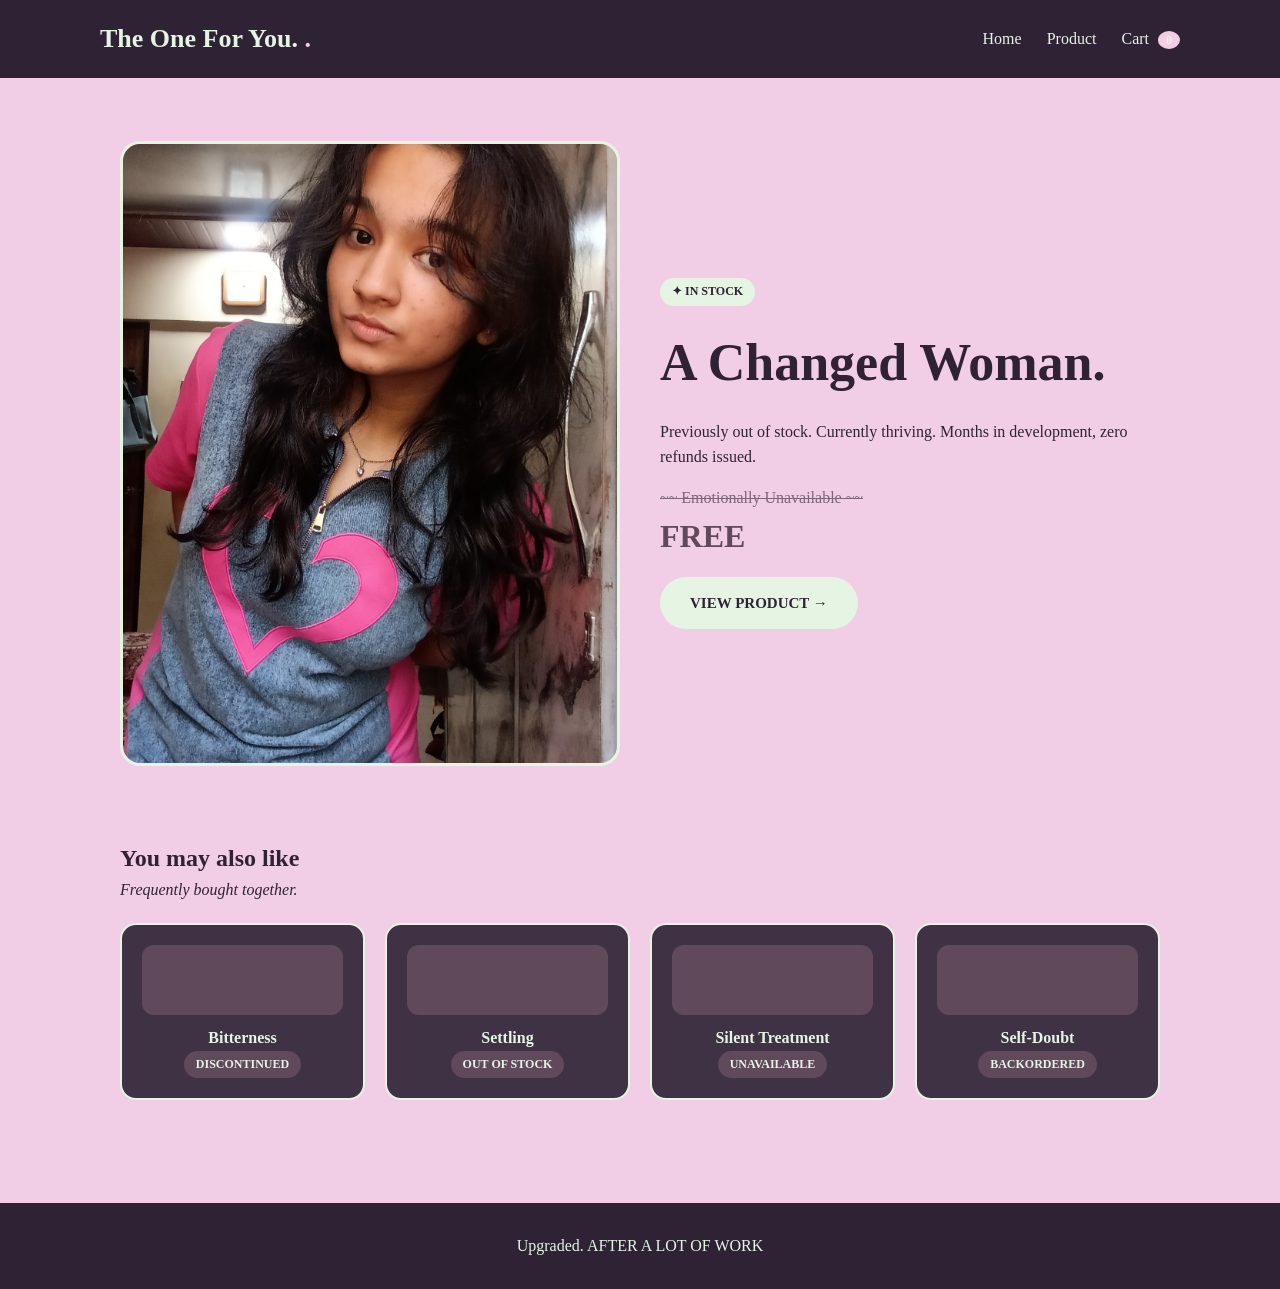
<file: index.html>
<!DOCTYPE html>
<html lang="en">
<head>
<meta charset="UTF-8">
<meta name="viewport" content="width=device-width, initial-scale=1.0">
<title> The One For You.</title>
<style>
* { margin: 0; padding: 0; box-sizing: border-box; }
body { 
  font-family: 'Times New Roman', Times, serif;
  background: #F2CEE6;
  color: #2F2235;
  line-height: 1.6;
}
.wrap { max-width: 1080px; margin: 0 auto; padding: 0 20px; }

/* Nav */
.nav {
  background: #2F2235;
  border-bottom: 3px solid #F2CEE6;
  padding: 18px 24px;
  position: sticky;
  top: 0;
  z-index: 50;
}
.nav-inner {
  max-width: 1080px;
  margin: 0 auto;
  display: flex;
  justify-content: space-between;
  align-items: center;
}
.brand {
  color: #E5F4E3;
  font-size: 26px;
  font-weight: 700;
  text-decoration: none;
  cursor: pointer;
}
.brand .dot { color: #F2CEE6; }
.nav-links {
  display: flex;
  align-items: center;
  gap: 25px;
  color: #E5F4E3;
}
.nav-links a, .nav-links span { 
  color: #E5F4E3; 
  text-decoration: none;
  cursor: pointer;
}
.nav-links a:hover, .nav-links span:hover { color: #F2CEE6; }
.cart-badge {
  background: #F2CEE6;
  color: #2F2235;
  padding: 2px 8px;
  border-radius: 50%;
  font-size: 12px;
  font-weight: 700;
  margin-left: 5px;
}

/* Buttons */
.btn {
  display: inline-block;
  padding: 14px 30px;
  border-radius: 50px;
  text-decoration: none;
  font-weight: 700;
  text-transform: uppercase;
  font-size: 15px;
  border: none;
  cursor: pointer;
  transition: 0.3s;
}
.btn-primary {
  background: #E5F4E3;
  color: #2F2235;
}
.btn-primary:hover {
  background: #F2CEE6;
  color: #2F2235;
}
.btn-outline {
  background: transparent;
  color: #2F2235;
  border: 2px solid #2F2235;
}
.btn-outline:hover {
  background: #2F2235;
  color: #E5F4E3;
}
.btn-block { display: block; width: 100%; text-align: center; }

/* Badges */
.badge {
  display: inline-block;
  padding: 4px 12px;
  border-radius: 50px;
  font-size: 12px;
  font-weight: 700;
  text-transform: uppercase;
}
.badge.in-stock { background: #E5F4E3; color: #2F2235; }
.badge.gone { background: #60495A; color: #E5F4E3; }

/* Pages */
.page { display: none; padding: 30px 0; }
.page.active { display: block; }

/* Home */
.hero-grid {
  display: grid;
  grid-template-columns: 1fr 1fr;
  gap: 40px;
  align-items: center;
  padding: 30px 0;
}
.hero-image {
  background: #3F3244;
  border-radius: 20px;
  overflow: hidden;
  border: 3px solid #E5F4E3;
  aspect-ratio: 4/5;
  display: flex;
  align-items: center;
  justify-content: center;
  position: relative;
}
.hero-image .placeholder {
  color: #E5F4E3;
  font-size: 20px;
  text-align: center;
  padding: 40px;
}
.hero-image img { width: 100%; height: 100%; object-fit: cover; }
.hero h1 {
  font-size: 52px;
  color: #2F2235;
  margin: 15px 0;
}
.hero .price-new {
  font-size: 32px;
  color: #60495A;
  font-weight: 700;
}
.hero .price-old {
  text-decoration: line-through;
  opacity: 0.6;
}
.also-grid {
  display: grid;
  grid-template-columns: repeat(4, 1fr);
  gap: 20px;
  margin-top: 20px;
}
.also-card {
  background: #3F3244;
  border: 2px solid #E5F4E3;
  border-radius: 16px;
  padding: 20px;
  text-align: center;
  transition: 0.3s;
}
.also-card:hover { transform: translateY(-5px); border-color: #F2CEE6; }
.also-card .swatch {
  height: 70px;
  border-radius: 12px;
  margin-bottom: 10px;
  background: #60495A !important;
}
.also-card .name { color: #E5F4E3; font-weight: 700; font-size: 16px; }

/* Product */
.product-grid {
  display: grid;
  grid-template-columns: 1fr 1fr;
  gap: 40px;
}
.gallery-container {
  position: relative;
}
.gallery-main {
  background: #3F3244;
  border-radius: 20px;
  overflow: hidden;
  border: 3px solid #E5F4E3;
  aspect-ratio: 4/5;
  margin-bottom: 10px;
  display: flex;
  align-items: center;
  justify-content: center;
  position: relative;
}
.gallery-main .placeholder {
  color: #E5F4E3;
  font-size: 18px;
  text-align: center;
  padding: 40px;
}
.gallery-main img { 
  width: 100%; 
  height: 100%; 
  object-fit: cover;
}
.carousel-btn {
  position: absolute;
  top: 50%;
  transform: translateY(-50%);
  background: rgba(47, 34, 53, 0.8);
  color: #E5F4E3;
  border: 2px solid #E5F4E3;
  border-radius: 50%;
  width: 40px;
  height: 40px;
  font-size: 20px;
  cursor: pointer;
  transition: 0.3s;
  z-index: 10;
  display: flex;
  align-items: center;
  justify-content: center;
}
.carousel-btn:hover {
  background: #E5F4E3;
  color: #2F2235;
}
.carousel-btn.prev { left: 10px; }
.carousel-btn.next { right: 10px; }
.gallery-thumbs {
  display: grid;
  grid-template-columns: repeat(6, 1fr);
  gap: 8px;
}
.gallery-thumbs img {
  width: 100%;
  aspect-ratio: 1/1;
  object-fit: cover;
  border-radius: 10px;
  border: 2px solid transparent;
  cursor: pointer;
  transition: 0.3s;
}
.gallery-thumbs img:hover { border-color: #E5F4E3; }
.gallery-thumbs img.active { border-color: #F2CEE6; }
.gallery-thumbs .placeholder-thumb {
  background: #3F3244;
  aspect-ratio: 1/1;
  border-radius: 10px;
  border: 2px solid transparent;
  display: flex;
  align-items: center;
  justify-content: center;
  color: #E5F4E3;
  font-size: 11px;
  text-align: center;
  padding: 5px;
}
.product-title {
  font-size: 38px;
  color: #2F2235;
  margin: 10px 0;
}
.stars { color: #60495A; font-size: 18px; }
.feature-list {
  list-style: none;
  margin: 20px 0;
}
.feature-list li {
  padding: 10px 0;
  border-bottom: 1px solid rgba(47,34,53,0.1);
}
.feature-list .tag {
  color: #60495A;
  font-weight: 700;
  min-width: 100px;
  display: inline-block;
}
.review-card {
  background: #3F3244;
  border: 2px solid #E5F4E3;
  border-radius: 16px;
  padding: 20px;
  margin-bottom: 15px;
}
.review-card .name { color: #E5F4E3; font-weight: 700; }
.review-card .body { color: #E5F4E3; margin: 5px 0; }
.review-card .verified { color: #E5F4E3; font-size: 12px; }
.review-card .stars { font-size: 14px; color: #F2CEE6; }

/* Checkout */
.checkout-grid {
  display: grid;
  grid-template-columns: 1.3fr 1fr;
  gap: 40px;
}
.form-card {
  background: rgba(63,50,68,0.08);
  border-radius: 16px;
  padding: 30px;
}
.field { margin-bottom: 18px; }
.field label {
  display: block;
  font-weight: 600;
  margin-bottom: 5px;
  color: #2F2235;
}
.field input, .field textarea {
  width: 100%;
  padding: 12px 15px;
  border: 2px solid rgba(47,34,53,0.15);
  border-radius: 10px;
  font-family: 'Times New Roman', Times, serif;
  font-size: 15px;
  background: rgba(255,255,255,0.7);
}
.field input:focus, .field textarea:focus {
  border-color: #F2CEE6;
  outline: none;
}
.field-row {
  display: grid;
  grid-template-columns: 1fr 1fr;
  gap: 15px;
}
.address-options {
  display: grid;
  grid-template-columns: 1fr 1fr;
  gap: 10px;
}
.addr-option {
  border: 2px solid rgba(47,34,53,0.15);
  border-radius: 12px;
  padding: 15px;
  cursor: pointer;
  transition: 0.3s;
}
.addr-option:hover { border-color: #E5F4E3; }
.addr-option.selected { border-color: #F2CEE6; background: rgba(242,206,230,0.2); }
.addr-option input { display: none; }
.summary-card {
  background: #2F2235;
  color: #E5F4E3;
  border-radius: 16px;
  padding: 30px;
  border: 2px solid #E5F4E3;
  position: sticky;
  top: 100px;
}
.summary-card h3 { color: #F2CEE6; }
.summary-line {
  display: flex;
  justify-content: space-between;
  padding: 8px 0;
}
.summary-line.total {
  font-size: 20px;
  font-weight: 700;
  border-top: 2px solid rgba(229,244,227,0.2);
  padding-top: 15px;
  margin-top: 10px;
}
.summary-card .total-amount { color: #F2CEE6; }

/* Receipt */
.receipt {
  max-width: 400px;
  margin: 0 auto;
  background: #2F2235;
  color: #E5F4E3;
  border: 2px solid #E5F4E3;
  border-radius: 16px;
  padding: 30px;
}
.receipt .store { color: #F2CEE6; font-weight: 700; font-size: 18px; }
.receipt .divider { border-top: 1px solid rgba(229,244,227,0.15); margin: 15px 0; }
.receipt .item {
  display: flex;
  justify-content: space-between;
  padding: 5px 0;
}
.receipt .detail {
  display: flex;
  justify-content: space-between;
  padding: 4px 0;
  font-size: 14px;
}
.receipt .detail .label { color: rgba(229,244,227,0.6); }
.receipt .total {
  display: flex;
  justify-content: space-between;
  font-size: 20px;
  font-weight: 700;
  color: #F2CEE6;
  padding: 5px 0;
}
.receipt .barcode {
  height: 30px;
  margin: 15px 0;
  background: repeating-linear-gradient(90deg, #E5F4E3 0 2px, transparent 2px 5px);
  opacity: 0.3;
}
.receipt .footer {
  text-align: center;
  font-size: 11px;
  opacity: 0.5;
  letter-spacing: 0.08em;
}
.receipt-actions {
  max-width: 400px;
  margin: 20px auto 0;
  display: flex;
  flex-direction: column;
  gap: 10px;
}
.btn-whatsapp {
  background: #25D366;
  color: white;
  padding: 14px 30px;
  border-radius: 50px;
  text-decoration: none;
  font-weight: 700;
  text-align: center;
  transition: 0.3s;
}
.btn-whatsapp:hover { background: #1ebe5b; }

/* Toast */
.toast {
  position: fixed;
  bottom: 30px;
  left: 50%;
  transform: translateX(-50%) translateY(100px);
  background: #2F2235;
  color: #E5F4E3;
  padding: 15px 30px;
  border-radius: 12px;
  border: 2px solid #E5F4E3;
  font-weight: 700;
  opacity: 0;
  transition: all 0.3s ease;
  pointer-events: none;
  z-index: 100;
}
.toast.show { 
  opacity: 1; 
  transform: translateX(-50%) translateY(0);
}

/* Footer */
.footer {
  background: #2F2235;
  border-top: 3px solid #F2CEE6;
  padding: 30px;
  text-align: center;
  color: #E5F4E3;
  margin-top: 30px;
}

/* Responsive */
@media (max-width: 800px) {
  .hero-grid, .product-grid, .checkout-grid {
    grid-template-columns: 1fr;
  }
  .also-grid { grid-template-columns: repeat(2, 1fr); }
  .hero h1 { font-size: 36px; }
  .nav-links span.hide-mobile { display: none; }
  .summary-card { position: static; }
}
@media (max-width: 500px) {
  .also-grid { grid-template-columns: 1fr; }
  .address-options { grid-template-columns: 1fr; }
  .field-row { grid-template-columns: 1fr; }
  .gallery-thumbs { grid-template-columns: repeat(3, 1fr); }
  .brand { font-size: 20px; }
  .carousel-btn {
    width: 30px;
    height: 30px;
    font-size: 14px;
  }
}
</style>
</head>
<body>

<!-- NAV -->
<nav class="nav">
  <div class="nav-inner">
    <a class="brand" onclick="showPage('home')"> The One For You. <span class="dot">.</span></a>
    <div class="nav-links">
      <span class="hide-mobile" onclick="showPage('home')">Home</span>
      <span class="hide-mobile" onclick="showPage('product')">Product</span>
      <a onclick="showPage('checkout')" style="cursor:pointer;">
         Cart <span class="cart-badge" id="cartBadge">0</span>
      </a>
    </div>
  </div>
</nav>

<!-- HOME -->
<div id="page-home" class="page active">
  <div class="wrap hero">
    <div class="hero-grid">
      <div class="hero-image">
       <img src="photo-1.jpg" alt="A Changed Woman">
      </div>
      <div>
        <span class="badge in-stock">✦ In Stock</span>
        <h1>A Changed Woman.</h1>
        <p>Previously out of stock. Currently thriving. Months in development, zero refunds issued.</p>
        <div style="margin: 15px 0;">
          <span class="price-old">~~ Emotionally Unavailable ~~</span><br>
          <span class="price-new">FREE</span>
        </div>
        <a class="btn btn-primary" onclick="showPage('product')">View Product →</a>
      </div>
    </div>
  </div>

  <div class="wrap" style="padding: 40px 20px; border-top: 3px solid #F2CEE6;">
    <h2>You may also like</h2>
    <p style="font-style: italic; color: #2F2235;">Frequently bought together.</p>
    <div class="also-grid">
      <div class="also-card">
        <div class="swatch"></div>
        <div class="name">Bitterness</div>
        <span class="badge gone">Discontinued</span>
      </div>
      <div class="also-card">
        <div class="swatch"></div>
        <div class="name">Settling</div>
        <span class="badge gone">Out of Stock</span>
      </div>
      <div class="also-card">
        <div class="swatch"></div>
        <div class="name">Silent Treatment</div>
        <span class="badge gone">Unavailable</span>
      </div>
      <div class="also-card">
        <div class="swatch"></div>
        <div class="name">Self-Doubt</div>
        <span class="badge gone">Backordered</span>
      </div>
    </div>
  </div>
</div>

<!-- PRODUCT -->
<div id="page-product" class="page">
  <div class="wrap">
    <div style="margin: 20px 0 30px; padding: 12px 20px; background: rgba(47,34,53,0.05); border-radius: 8px; border-left: 4px solid #F2CEE6;">
      <a onclick="showPage('home')" style="color: #F2CEE6; font-weight: 700; cursor:pointer;">Home</a> / A Changed Woman
    </div>

    <div class="product-grid">
      <div class="gallery-container">
        <div class="gallery-main" id="galleryMain">
<img src="photo-1.jpg" alt="A Changed Woman">
          <button class="carousel-btn prev" onclick="changeImage(-1)">‹</button>
          <button class="carousel-btn next" onclick="changeImage(1)">›</button>
        </div>
        <div class="gallery-thumbs" id="galleryThumbs">
         <img src="photo-2.jpg" alt="A Changed Woman">
          <img src="photo-3.jpg" alt="A Changed Woman">
          <img src="photo-4.jpg" alt="A Changed Woman">
          <img src="photo-5.jpg" alt="A Changed Woman">
          <img src="photo-6.jpg" alt="A Changed Woman">
          <img src="photo-1.jpg" alt="A Changed Woman">
        </div>
      </div>

      <div>
        <span class="badge in-stock">✦ In Stock</span>
        <h1 class="product-title">A Changed Woman</h1>
        <div><span class="stars">★★★★★</span> <span style="color: #2F2235;">(3 reviews)</span></div>
        <div style="margin: 15px 0;">
          <span class="price-old">~~ Emotionally Unavailable ~~</span><br>
          <span class="price-new">FREE</span>
        </div>
        <p style="font-size: 16px; line-height: 1.8;">Same person, fewer red flags. Rebuilt with boundaries, patience, and not replying within the same minute out of anxiety.</p>
        
        <ul class="feature-list">
          <li><span class="tag">Standard</span> Boundaries, now included.</li>
          <li><span class="tag">Beta</span> Overthinking, reduced.</li>
          <li><span class="tag">Upgraded</span> Communication, improved.</li>
          <li><span class="tag">Extended</span> Patience, unlimited.</li>
          <li><span class="tag">Restored</span> Self-respect, back.</li>
        </ul>

        <button class="btn btn-primary btn-block" onclick="addToCart()"> Add to Cart</button>
        <a class="btn btn-outline btn-block" style="margin-top:10px; cursor:pointer;" onclick="showPage('checkout')">→ Checkout</a>
        <p style="margin-top:15px; font-size:14px;"> Delivery available. Select at checkout.</p>
      </div>
    </div>

    <!-- Reviews -->
    <div style="margin-top: 50px; border-top: 3px solid #F2CEE6; padding-top: 30px;">
      <h2>Customer Reviews</h2>
      <div class="review-card">
        <div><span class="name">Past Mistakes</span> <span class="verified">✓ Verified</span> <span class="stars">★☆☆☆☆</span></div>
        <div class="body">Returned. No longer needed.</div>
      </div>
      <div class="review-card">
        <div><span class="name">Therapist</span> <span class="verified">✓ Verified</span> <span class="stars">★★★★★</span></div>
        <div class="body">Finally takes feedback without getting defensive.</div>
      </div>
      <div class="review-card">
        <div><span class="name">Future Self</span> <span class="verified">✓ Verified</span> <span class="stars">★★★★★</span></div>
        <div class="body">Worth every bit of the wait.</div>
      </div>
    </div>
  </div>
</div>

<!-- CHECKOUT -->
<div id="page-checkout" class="page">
  <div class="wrap">
    <h1 style="color: #2F2235; font-size: 38px;">Secure Checkout</h1>
    <p style="color: #2F2235;">Complete your order with confidence</p>

    <div class="checkout-grid" style="margin-top: 30px;">
      <form id="checkoutForm" class="form-card" onsubmit="placeOrder(event)">
        <div class="field">
          <label>Full Name</label>
          <input type="text" id="fullName" value="Yatharth Agarwal" readonly>
        </div>
        <div class="field">
          <label>Phone Number *</label>
          <input type="tel" id="phone" value="+91 7208701672" readonly>
        </div>
        <div class="field">
          <label>Delivery Address *</label>
          <div class="address-options">
            <div class="addr-option selected" onclick="selectAddr(this)">
              <input type="radio" name="addr" value="your-place" checked>
               Your Place
              <div style="font-size:13px; opacity:0.7;">Delivered to you</div>
            </div>
            <div class="addr-option" onclick="selectAddr(this)">
              <input type="radio" name="addr" value="my-place">
               My Place
              <div style="font-size:13px; opacity:0.7;">You come get it</div>
            </div>
          </div>
        </div>
        <div class="field-row">
          <div class="field">
            <label>Date *</label>
            <input type="date" id="date" required>
          </div>
          <div class="field">
            <label>Time *</label>
            <input type="time" id="time" required>
          </div>
        </div>
        <div class="field">
          <label>Notes</label>
          <textarea id="notes" rows="3" placeholder="Special instructions..."></textarea>
        </div>
        <button type="submit" class="btn btn-primary btn-block"> Place Order</button>
      </form>

      <div class="summary-card">
        <h3>Order Summary</h3>
        <div style="margin: 15px 0; padding: 15px 0; border-bottom: 1px solid rgba(229,244,227,0.1);">
          <div style="display: flex; justify-content: space-between;">
            <span> A Changed Woman</span>
            <span style="color: #F2CEE6;">FREE</span>
          </div>
          <div style="font-size:13px; opacity:0.6;">Quantity: 1</div>
        </div>
        <div class="summary-line"><span>Subtotal</span><span>FREE</span></div>
        <div class="summary-line"><span>Delivery</span><span>FREE</span></div>
        <div class="summary-line"><span>Tax</span><span>$0.00</span></div>
        <div class="summary-line total"><span>Total</span><span class="total-amount">FREE</span></div>
        <p style="text-align:center; font-size:13px; opacity:0.6; margin-top:15px;">✓ Your information is secure</p>
      </div>
    </div>
  </div>
</div>

<!-- RECEIPT -->
<div id="page-receipt" class="page">
  <div class="wrap" style="text-align: center; padding: 30px 0;">
    <div style="width: 60px; height: 60px; background: #E5F4E3; border-radius: 50%; display: inline-flex; align-items: center; justify-content: center; font-size: 30px; font-weight: 700; color: #2F2235; margin-bottom: 15px;">✓</div>
    <h1 style="color: #2F2235; font-size: 32px;">Order Confirmed! </h1>
    <p style="color: #2F2235;">She's on her way. No tracking number — just show up.</p>
  </div>

  <div class="receipt">
    <div style="display: flex; justify-content: space-between; margin-bottom: 5px;">
      <span class="store">Limited Edition.</span>
      <span id="receiptTime" style="font-size:12px; opacity:0.5;"></span>
    </div>
    <div class="divider"></div>
    <div class="item"><span>A Changed Woman × 1</span><span style="color:#F2CEE6;">FREE</span></div>
    <div class="divider"></div>
    <div class="detail"><span class="label">Order ID</span><span id="receiptOrder">CW-123456</span></div>
    <div class="detail"><span class="label">Customer</span><span id="receiptName">Yatharth Agarwal</span></div>
    <div class="detail"><span class="label">Phone</span><span id="receiptPhone">+91 7208701672</span></div>
    <div class="detail"><span class="label">Deliver To</span><span id="receiptAddress">Your Place</span></div>
    <div class="detail"><span class="label">Date</span><span id="receiptDate">June 30, 2026</span></div>
    <div class="detail"><span class="label">Time</span><span id="receiptTimeDetail">7:00 PM</span></div>
    <div class="detail"><span class="label">Notes</span><span id="receiptNotes">—</span></div>
    <div class="divider"></div>
    <div class="total"><span>Total</span><span>FREE</span></div>
    <div style="display:flex; justify-content:space-between; font-size:12px; opacity:0.5; padding:5px 0;">
      <span>Payment Method</span><span>Mutual Effort</span>
    </div>
    <div class="barcode"></div>
    <div class="footer">✦ THANK YOU FOR YOUR ORDER ✦<br><span style="font-size:9px; letter-spacing:0.12em;">NO RETURNS • NO REFUNDS</span></div>
  </div>

  <div class="receipt-actions">
    <a id="whatsappLink" href="#" class="btn-whatsapp" target="_blank"> Continue to WhatsApp</a>
    <a class="btn btn-outline btn-block" onclick="showPage('home')" style="cursor:pointer;"> Back to Home</a>
  </div>
</div>

<!-- FOOTER -->
<div class="footer"> Upgraded. AFTER A LOT OF WORK</div>

<!-- TOAST -->
<div id="toast" class="toast"></div>

<script>
// ===== IMAGE CAROUSEL =====
const images = [
  { src: 'photo-1.jpg', alt: 'Product 1' },
  { src: 'photo-2.jpg', alt: 'Product 2' },
  { src: 'photo-3.jpg', alt: 'Product 3' },
  { src: 'photo-4.jpg', alt: 'Product 4' },
  { src: 'photo-5.jpg', alt: 'Product 5' },
  { src: 'photo-6.jpg', alt: 'Product 6' }
];

let currentIndex = 0;

function renderGallery() {
  const main = document.getElementById('galleryMain');
  const thumbs = document.getElementById('galleryThumbs');
  
  // Clear existing content (keep buttons)
  main.innerHTML = '';
  thumbs.innerHTML = '';
  
  // Create main image
  const img = document.createElement('img');
  img.src = images[currentIndex].src;
  img.alt = images[currentIndex].alt;
  img.onerror = function() {
    this.style.display = 'none';
    const placeholder = document.createElement('div');
    placeholder.className = 'placeholder';
    placeholder.textContent = 'Product Image';
    main.appendChild(placeholder);
  };
  main.appendChild(img);
  
  // Add carousel buttons
  const prevBtn = document.createElement('button');
  prevBtn.className = 'carousel-btn prev';
  prevBtn.textContent = '‹';
  prevBtn.onclick = (e) => { e.stopPropagation(); changeImage(-1); };
  main.appendChild(prevBtn);
  
  const nextBtn = document.createElement('button');
  nextBtn.className = 'carousel-btn next';
  nextBtn.textContent = '›';
  nextBtn.onclick = (e) => { e.stopPropagation(); changeImage(1); };
  main.appendChild(nextBtn);
  
  // Create thumbnails
  images.forEach((imgData, index) => {
    const thumb = document.createElement('img');
    thumb.src = imgData.src;
    thumb.alt = imgData.alt;
    thumb.className = index === currentIndex ? 'active' : '';
    thumb.onclick = () => goToImage(index);
    thumb.onerror = function() {
      this.style.display = 'none';
      const placeholder = document.createElement('div');
      placeholder.className = 'placeholder-thumb';
      placeholder.textContent = '📸';
      this.parentNode.replaceChild(placeholder, this);
    };
    thumbs.appendChild(thumb);
  });
}

function changeImage(direction) {
  currentIndex = (currentIndex + direction + images.length) % images.length;
  renderGallery();
}

function goToImage(index) {
  currentIndex = index;
  renderGallery();
}

// ===== NAVIGATION =====
function showPage(page) {
  document.querySelectorAll('.page').forEach(p => p.classList.remove('active'));
  const target = document.getElementById('page-' + page);
  if (target) {
    target.classList.add('active');
    window.scrollTo({ top: 0, behavior: 'smooth' });
    if (page === 'receipt') generateReceipt();
    if (page === 'product') renderGallery();
  }
}

// ===== CART =====
function getCart() {
  try {
    return JSON.parse(localStorage.getItem('cart')) || { items: 0 };
  } catch {
    return { items: 0 };
  }
}

function setCart(cart) {
  localStorage.setItem('cart', JSON.stringify(cart));
  const badge = document.getElementById('cartBadge');
  if (badge) badge.textContent = cart.items || 0;
}

function addToCart() {
  let cart = getCart();
  cart.items = 1;
  setCart(cart);
  showToast('Added to cart! ');
}

// ===== TOAST =====
function showToast(msg) {
  const t = document.getElementById('toast');
  t.textContent = msg;
  t.classList.add('show');
  clearTimeout(t._timer);
  t._timer = setTimeout(() => t.classList.remove('show'), 2500);
}

// ===== ADDRESS =====
function selectAddr(el) {
  document.querySelectorAll('.addr-option').forEach(a => a.classList.remove('selected'));
  el.classList.add('selected');
  const radio = el.querySelector('input[type="radio"]');
  if (radio) radio.checked = true;
}

// ===== ORDER =====
function placeOrder(e) {
  e.preventDefault();
  
  const phone = document.getElementById('phone').value.trim();
  const date = document.getElementById('date').value;
  const time = document.getElementById('time').value;
  const addr = document.querySelector('input[name="addr"]:checked');
  
  if (!phone) {
    showToast('Please enter your phone number!');
    document.getElementById('phone').focus();
    return;
  }
  
  if (!date) {
    showToast('Please select a delivery date!');
    document.getElementById('date').focus();
    return;
  }
  
  if (!time) {
    showToast('Please select a delivery time!');
    document.getElementById('time').focus();
    return;
  }
  
  if (!addr) {
    showToast('Please select a delivery address!');
    return;
  }
  
  const data = {
    name: document.getElementById('fullName').value || 'Yatharth Agarwal',
    phone: phone,
    address: addr.value === 'your-place' ? 'Your Place' : 'My Place',
    date: date,
    time: time,
    notes: document.getElementById('notes').value.trim() || '—'
  };
  
  localStorage.setItem('order', JSON.stringify(data));
  showPage('receipt');
}

// ===== RECEIPT =====
function generateReceipt() {
  try {
    const data = JSON.parse(localStorage.getItem('order')) || {};
    const id = 'CW-' + String(Math.floor(100000 + Math.random() * 900000));
    const now = new Date();
    
    document.getElementById('receiptOrder').textContent = id;
    document.getElementById('receiptName').textContent = data.name || 'Yatharth Agarwal';
    document.getElementById('receiptPhone').textContent = data.phone || '+91 7208701672';
    document.getElementById('receiptAddress').textContent = data.address || 'Your Place';
    document.getElementById('receiptDate').textContent = data.date ? formatDate(data.date) : 'June 30, 2026';
    document.getElementById('receiptTimeDetail').textContent = data.time ? formatTime(data.time) : '7:00 PM';
    document.getElementById('receiptNotes').textContent = data.notes || '—';
    document.getElementById('receiptTime').textContent = now.toLocaleString('en-IN', { 
      day: 'numeric', 
      month: 'short', 
      year: 'numeric',
      hour: '2-digit',
      minute: '2-digit'
    });
    
    const msg = `Hey! I placed an order for A Changed Woman.\n\nOrder ID: ${id}\nCustomer: ${data.name || 'Yatharth Agarwal'}\nDeliver to: ${data.address || 'Your Place'}\nDate: ${data.date ? formatDate(data.date) : 'June 30, 2026'}\nTime: ${data.time ? formatTime(data.time) : '7:00 PM'}\nNotes: ${data.notes || 'None'}\n\nTotal: FREE ✨`;
    
    const whatsappLink = document.getElementById('whatsappLink');
    whatsappLink.href = `https://wa.me/919820982173?text=${encodeURIComponent(msg)}`;
    whatsappLink.target = '_blank';
  } catch (error) {
    console.error('Error generating receipt:', error);
  }
}

function formatDate(d) {
  try {
    const dt = new Date(d + 'T00:00:00');
    return dt.toLocaleDateString('en-IN', { 
      day: 'numeric', 
      month: 'short', 
      year: 'numeric' 
    });
  } catch {
    return 'June 30, 2026';
  }
}

function formatTime(t) {
  try {
    const [h, m] = t.split(':').map(Number);
    const ampm = h >= 12 ? 'PM' : 'AM';
    const hour = h % 12 || 12;
    return hour + ':' + String(m).padStart(2, '0') + ' ' + ampm;
  } catch {
    return '7:00 PM';
  }
}

// ===== SET DEFAULT DATE =====
function setDefaultDate() {
  const dateInput = document.getElementById('date');
  if (dateInput) {
    const today = new Date();
    const tomorrow = new Date(today);
    tomorrow.setDate(tomorrow.getDate() + 1);
    dateInput.value = tomorrow.toISOString().split('T')[0];
    dateInput.min = tomorrow.toISOString().split('T')[0];
  }
}

// ===== INIT =====
document.addEventListener('DOMContentLoaded', () => {
  setCart(getCart());
  setDefaultDate();
  renderGallery();
  showPage('home');
});
</script>

</body>
</html>
</file>
